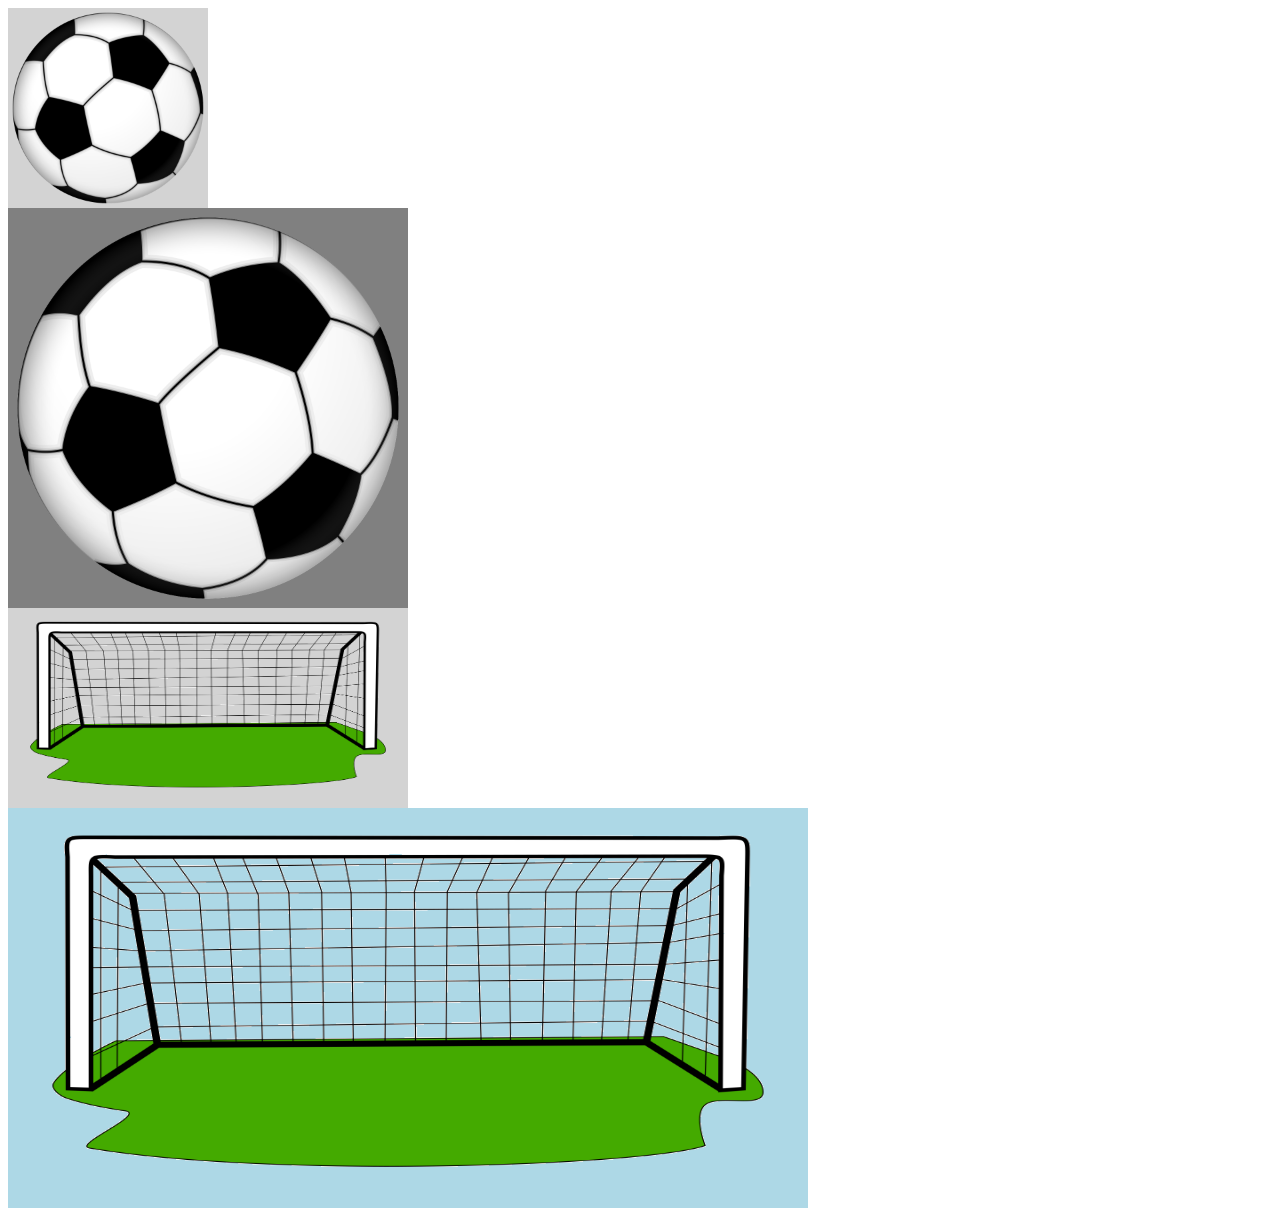
<file: ejemploscss/00_static/index.html>
<!DOCTYPE html>
<html lang="en">
<head>
 <title>Ejemplo CSS</title>
 <meta charset="utf-8">
 <link rel="stylesheet" href="css.css">
</head>
<body>

<div class="pelotaPeque">
</div>
<div class="pelotaGrande">
</div>
<div class="portePeque">
</div>
<div class="porteGrande">
</div>

    
</body>
</html>
</file>
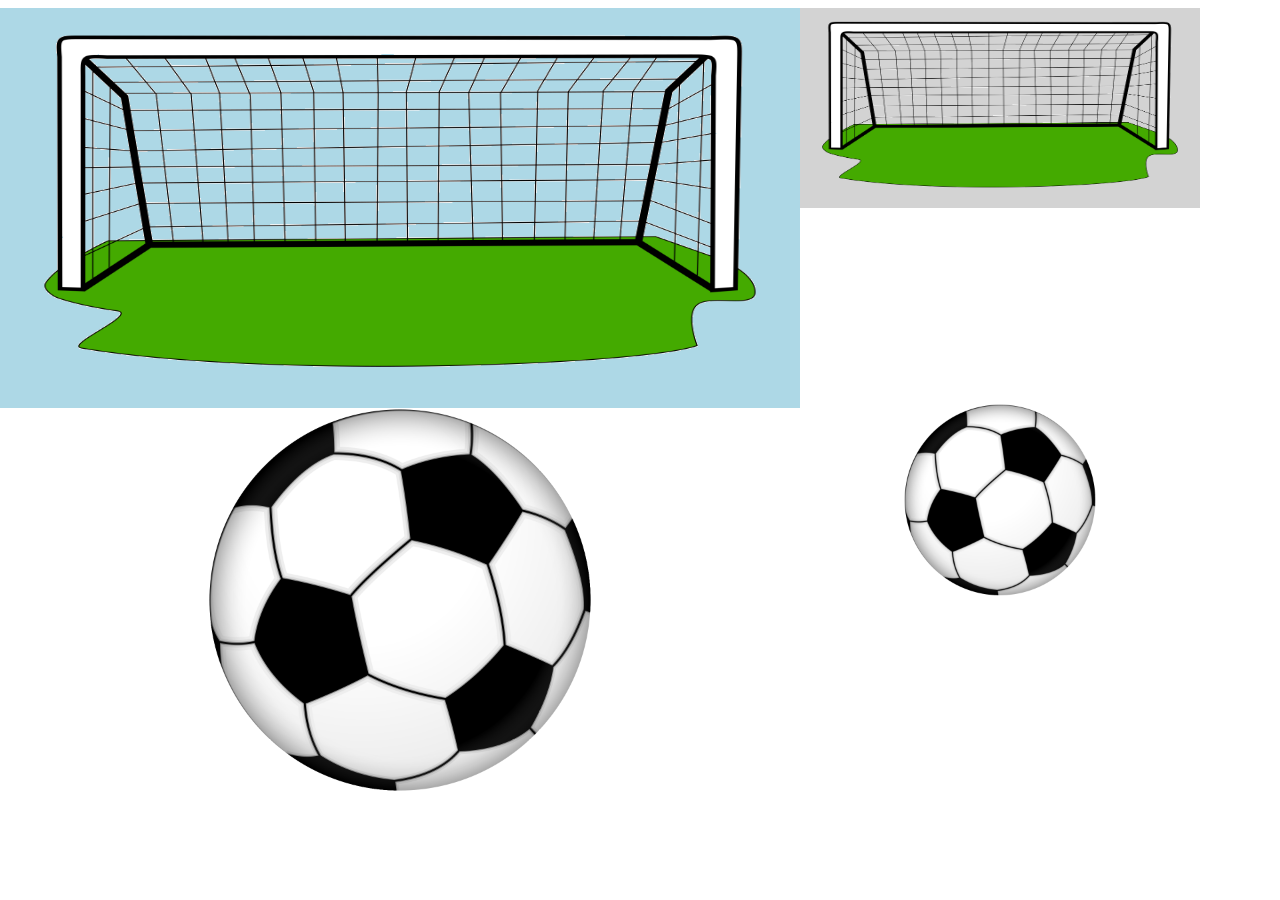
<file: ejemploscss/30_fixed/index.html>
<!DOCTYPE html>
<html lang="en">
<head>
 <title>Ejemplo CSS</title>
 <meta charset="utf-8">
 <link rel="stylesheet" href="css.css">
</head>
<body>
    
<div class="portePeque">
</div>
<div class="porteGrande">
</div>
<div class="pelotaPeque">
</div>
<div class="pelotaGrande">
</div>
   
</body>
</html>
</file>
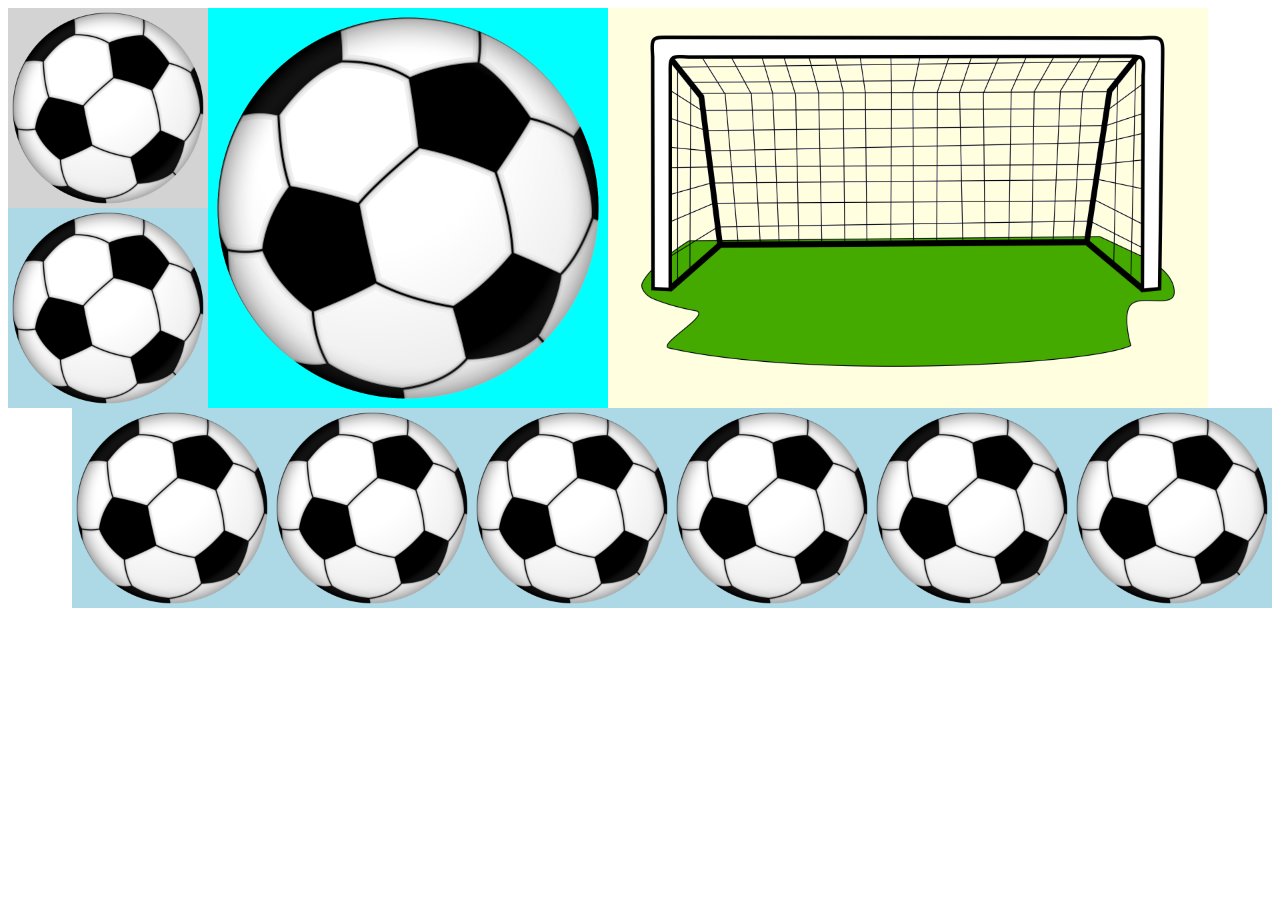
<file: ejemploscss/40_float/index.html>
<!DOCTYPE html>
<html lang="en">
<head>
 <title>Ejemplo CSS</title>
 <meta charset="utf-8">
 <link rel="stylesheet" href="css.css">
</head>
<body>
    <div class="marcoPelotas">
        <div class="pelotaGrande">
        </div>
        <div class="pelotaPeque">
        </div>
        <div class="pelotaPeque2">
        </div> 
    </div>
    <div class="porteGrande">
    </div>
    <div class="pelotas">
        <div class="pelotaPeque3">
        </div>
        <div class="pelotaPeque4">
        </div>
        <div class="pelotaPeque5">
        </div>
        <div class="pelotaPeque6">
        </div>
        <div class="pelotaPeque7">
        </div>
        <div class="pelotaPeque8">
        </div>
</div>
</body>
</html>
</file>
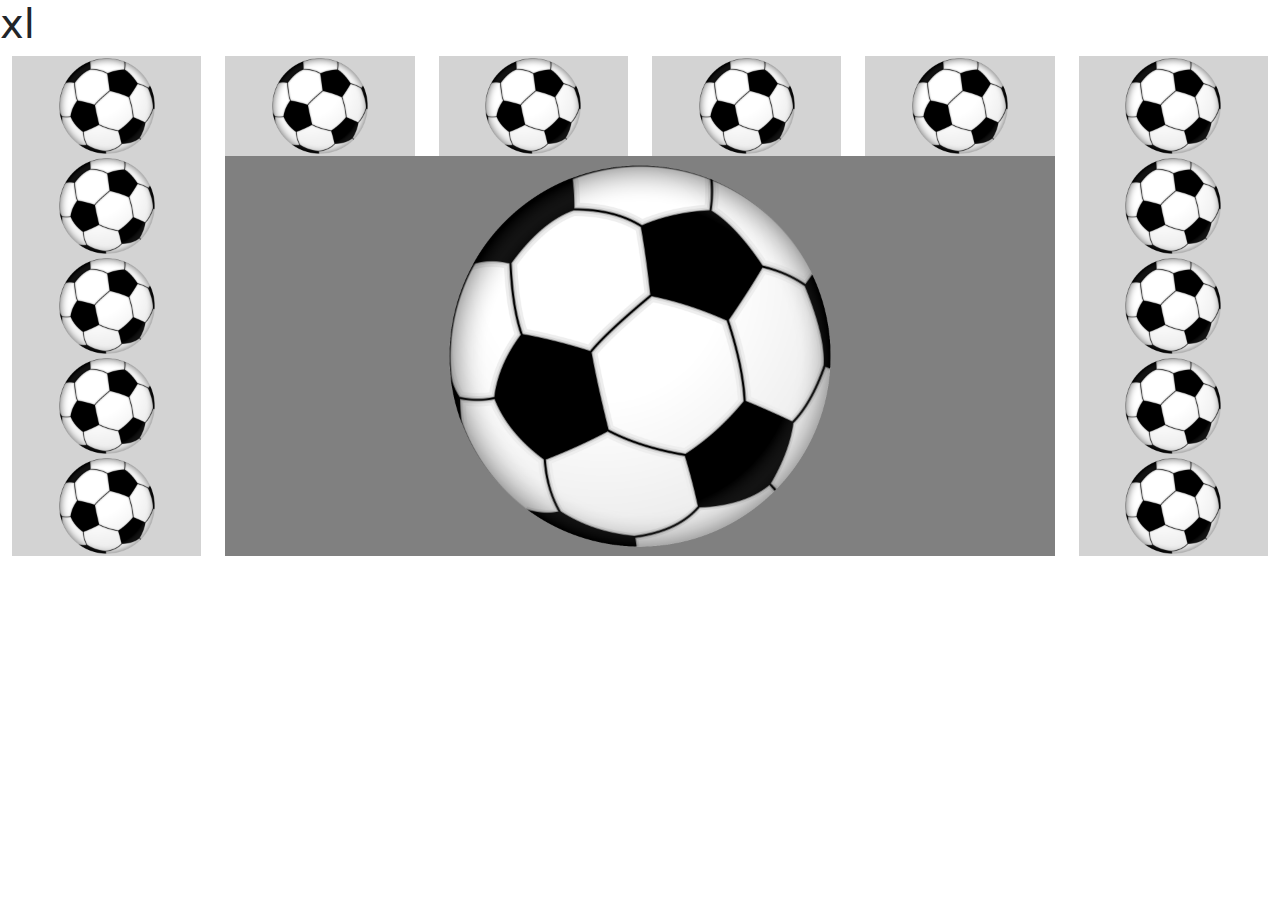
<file: ejemploscss/50_bootstrap/index.html>
<!DOCTYPE html>
<html lang="en">
<head>
  <title>Bootstrap Example</title>
  <meta charset="utf-8">
  <meta name="viewport" content="width=device-width, initial-scale=1">
  <link rel="stylesheet" href="css.css">
  <link href="https://cdn.jsdelivr.net/npm/bootstrap@5.1.3/dist/css/bootstrap.min.css" rel="stylesheet">
  <script src="https://cdn.jsdelivr.net/npm/bootstrap@5.1.3/dist/js/bootstrap.bundle.min.js"></script>
</head>
<body>
    <h1 class="d-block d-sm-none">xs</h1>
    <h1 class="d-none d-sm-block d-md-none">sm</h1>
    <h1 class="d-none d-md-block d-lg-none">md</h1>
    <h1 class="d-none d-lg-block d-xl-none">lg</h1>
    <h1 class="d-none d-xl-block">xl</h1>
    <div class="container-fluid">
        <div class="row">
            <div class="col-lg-2 col-sm-4">
                <div class="pelotaPeque">
                </div>
            </div>
            <div class="col-lg-2 col-sm-4">
                <div class="pelotaPeque">
                </div>
            </div>
            <div class="col-lg-2 col-sm-4">
                <div class="pelotaPeque">
                </div>
            </div>
            <div class="col-lg-2 col-sm-4">
                <div class="pelotaPeque">
                </div>
            </div>
            <div class="col-lg-2 col-sm-4">
                <div class="pelotaPeque">
                </div>
            </div>
            <div class="col-lg-2 col-sm-4">
                <div class="pelotaPeque">
                </div>
            </div>
        </div>
        <div class="row">        
            <div class="col-md-2">
                <div class="pelotaPeque">
                </div>
                <div class="pelotaPeque">
                </div>
                <div class="pelotaPeque">
                </div>
                <div class="pelotaPeque">
                </div>
            </div>
            <div class="col-md-8">
                <div class="pelotaGrande">
                </div>
            </div>
            <div class="col-md-2">
                <div class="pelotaPeque">
                </div>
                <div class="pelotaPeque">
                </div>
                <div class="pelotaPeque">
                </div>
                <div class="pelotaPeque">
                </div>
            </div>
        </div>
    </div>

</body>
</html>
</file>
<file: ejemploscss/00_static/css.css>
.pelotaPeque{
    background:lightgray;
    background-image: url(ball.png);
    background-size: 200px 200px;
    width: 200px;
    height: 200px;

}

.pelotaGrande{
    background:gray;
    background-image: url(ball.png);
    background-size: 400px 400px;
    width: 400px;
    height: 400px;
}

.portePeque{
    background:lightgray;
    background-image: url(goal.png);
    background-size: 400px 200px;
    width: 400px;
    height: 200px;
}

.porteGrande{
    background:lightblue;
    background-image: url(goal.png);
    background-size: 800px 400px;
    width: 800px;
    height: 400px;
}
</file>
<file: ejemploscss/30_fixed/css.css>
.pelotaPeque{
    background-image: url(ball.png);
    background-size: 200px 200px;
    width: 200px;
    height: 200px;
    position:absolute;
    top: 400px;
    left: 900px;
}

.pelotaGrande{
    background-image: url(ball.png);
    background-size: 400px 400px;
    width: 400px;
    height: 400px;
    position:absolute;
    top: 400px;
    left:200px;
}

.portePeque{
    background:lightgray;
    background-image: url(goal.png);
    background-size: 400px 200px;
    width: 400px;
    height: 200px;
    position:fixed;
    left: 800px;
}

.porteGrande{
    background:lightblue;
    background-image: url(goal.png);
    background-size: 800px 400px;
    width: 800px;
    height: 400px;
    position:fixed;
    left:0px;
}
</file>
<file: ejemploscss/40_float/css.css>
.marcoPelotas{
    background:lightyellow;
    width: 600px;
    float:left
}

.pelotaPeque{
    background:lightgray;
    background-image: url(ball.png);
    background-size: 200px 200px;
    width: 200px;
    height: 200px;
    float:right;
}

.pelotaPeque2{
    background:lightblue;
    background-image: url(ball.png);
    background-size: 200px 200px;
    width: 200px;
    height: 200px;
    float:right;
}

.pelotaPeque3{
    background:lightblue;
    background-image: url(ball.png);
    background-size: 200px 200px;
    width: 200px;
    height: 200px;
    float:right;
    
}
.pelotaPeque4{
    background:lightblue;
    background-image: url(ball.png);
    background-size: 200px 200px;
    width: 200px;
    height: 200px;
    float:right;
    
}
.pelotaPeque5{
    background:lightblue;
    background-image: url(ball.png);
    background-size: 200px 200px;
    width: 200px;
    height: 200px;
    float:right;
   
}
.pelotaPeque6{
    background:lightblue;
    background-image: url(ball.png);
    background-size: 200px 200px;
    width: 200px;
    height: 200px;
    float:right;
    
}
.pelotaPeque7{
    background:lightblue;
    background-image: url(ball.png);
    background-size: 200px 200px;
    width: 200px;
    height: 200px;
    float:right;
    
}

.pelotaPeque8{
    background:lightblue;
    background-image: url(ball.png);
    background-size: 200px 200px;
    width: 200px;
    height: 200px;
    float:right;
    
}
.pelotaGrande{
    background-color:aqua;
    background-image: url(ball.png);
    width: 400px;
    height: 400px;
    background-size: 400px 400px;
    float:right;
}

.porteGrande{
    background:lightyellow;
    background-image: url(goal.png);
    background-size: 600px 400px;
    width: 600px;
    height: 400px;
    float:left;
}
</file>
<file: ejemploscss/50_bootstrap/css.css>
.pelotaPeque{
    background:lightgray;
    background-image: url(ball.png);
    background-repeat: no-repeat;
    background-position: center; 
    background-size: 100px 100px;
    width: 100%;
    height: 100px;
}

.pelotaGrande{
    background:gray;
    background-image: url(ball.png);
    background-repeat: no-repeat;
    background-position: center; 
    background-size: 400px 400px;
    width: 100%;
    height: 400px;
}
</file>
